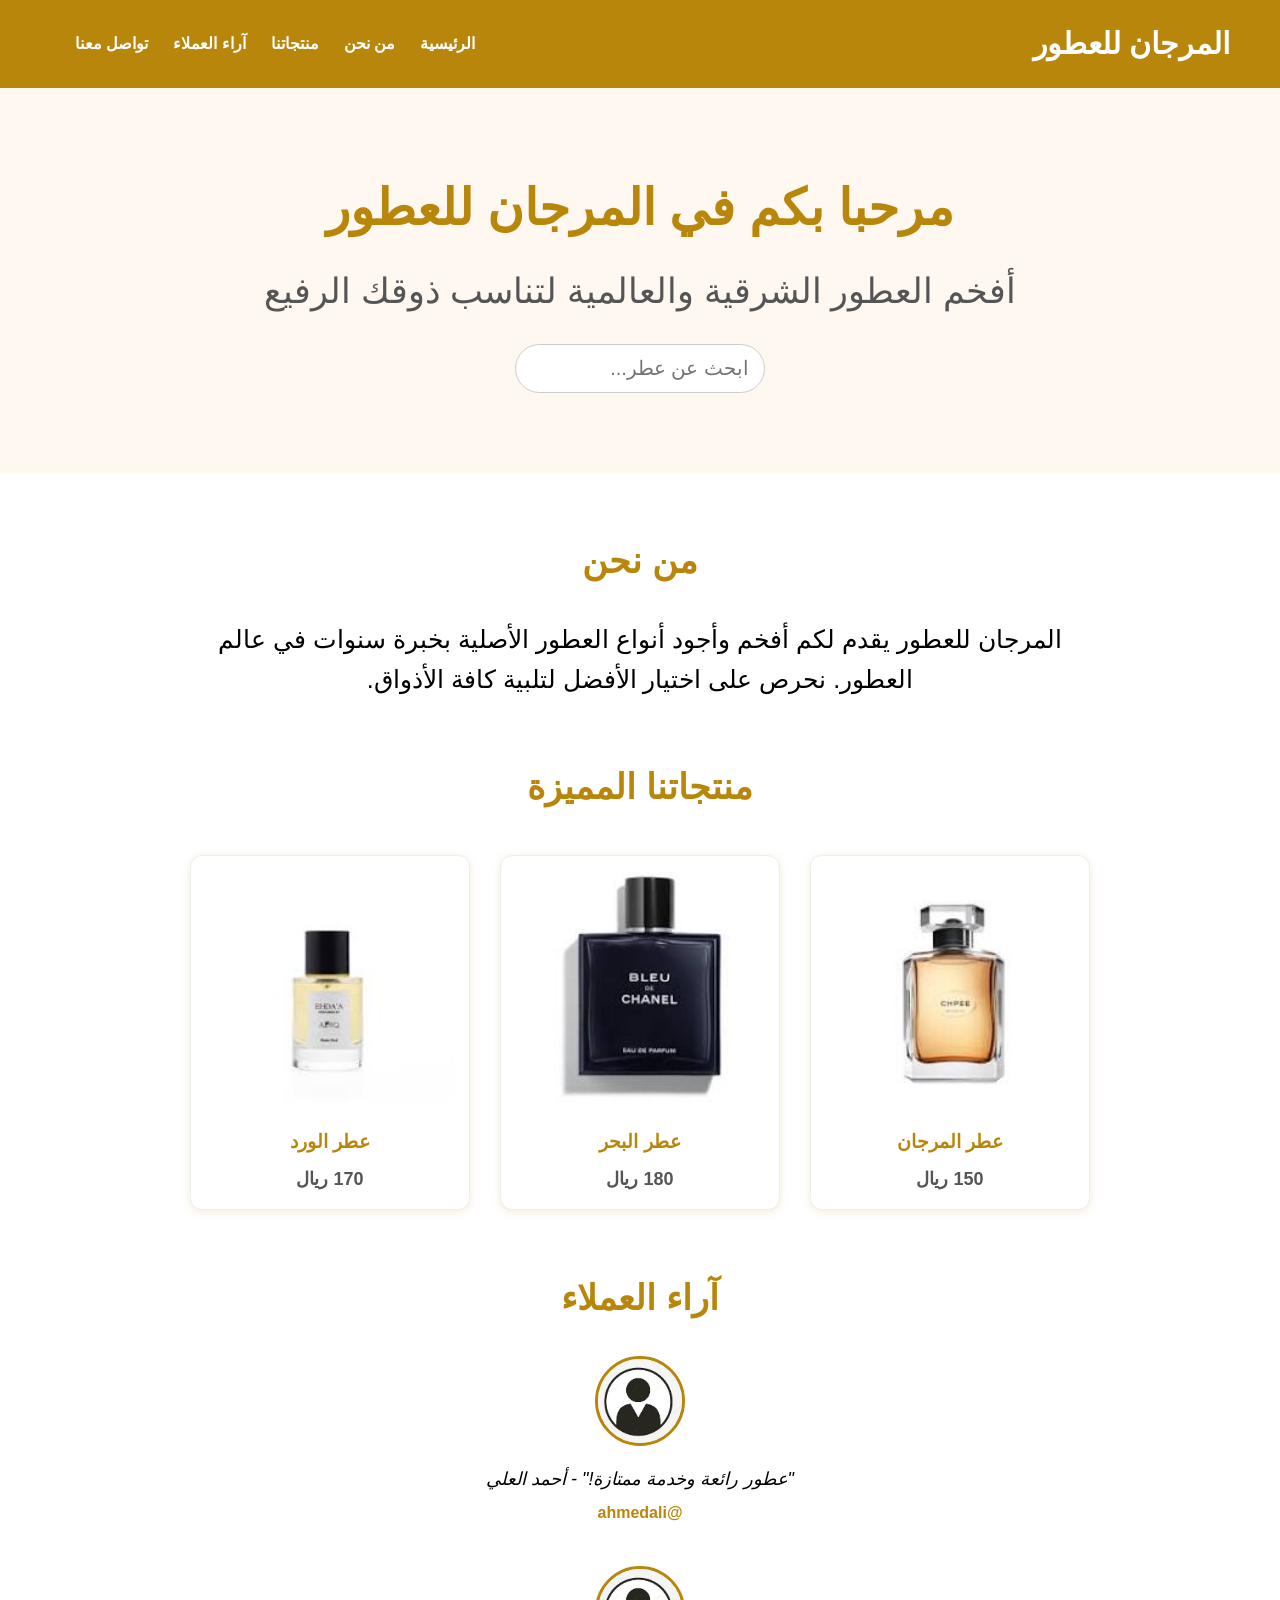
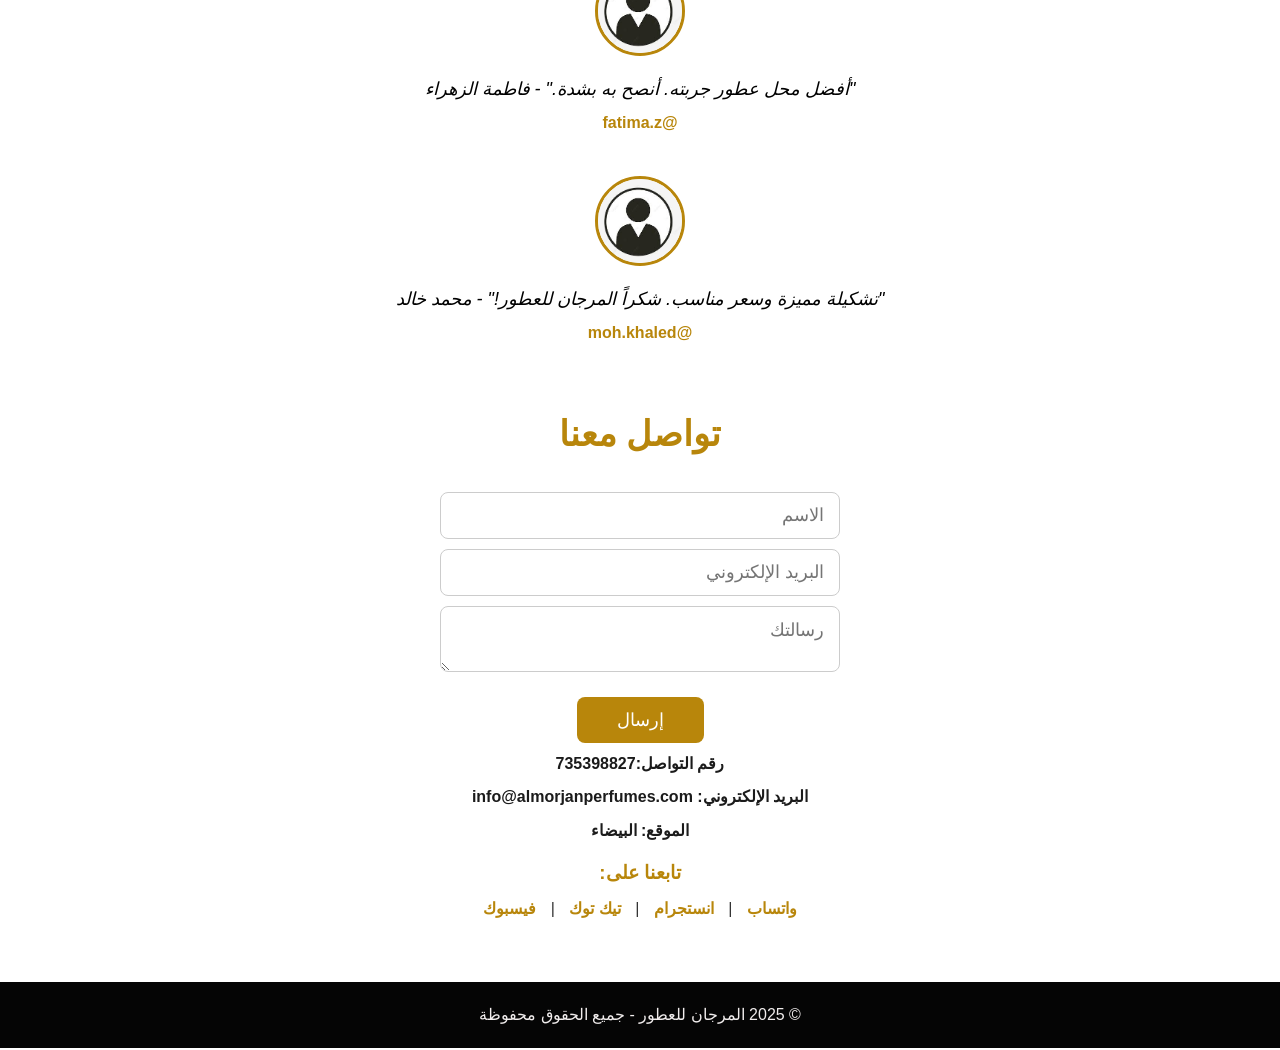
<file: index.html>
<!DOCTYPE html>
<html lang="ar" dir="rtl">
<head>
    <meta charset="UTF-8">
    <meta name="viewport" content="width=device-width, initial-scale=1.0">
    <meta name="description" content="المرجان للعطور - أفخم العطور الشرقية والعالمية مع تشكيلة مميزة تلائم ذوقك الراقي.">
    <meta name="keywords" content="عطور, عطور رجالية, عطور نسائية, عطور فاخرة, المرجان للعطور">
    <meta name="author" content="Al Morjan Perfumes">
    <title>المرجان للعطور</title>
    <link rel="icon" type="image/png" href="fav.png">
    <link rel="stylesheet" href="style.css">
</head>
<body>
    <header>
        <div class="logo">المرجان للعطور</div>
        <nav>
            <ul>
                <li><a href="#home">الرئيسية</a></li>
                <li><a href="#about">من نحن</a></li>
                <li><a href="#products">منتجاتنا</a></li>
                <li><a href="#reviews">آراء العملاء</a></li>
                <li><a href="#contact">تواصل معنا</a></li>
            </ul>
        </nav>
    </header>

    <section id="home" class="hero">
        <h1>مرحبا بكم في المرجان للعطور</h1>
        <p>أفخم العطور الشرقية والعالمية لتناسب ذوقك الرفيع</p>
        <input type="text" id="search" placeholder="ابحث عن عطر...">
    </section>
    <section id="about" class="about">
        <h2>من نحن</h2>
        <p>المرجان للعطور يقدم لكم أفخم وأجود أنواع العطور الأصلية بخبرة سنوات في عالم العطور. نحرص على اختيار الأفضل لتلبية كافة الأذواق.</p>
    </section>

    <section id="products" class="products">
        <h2>منتجاتنا المميزة</h2>
        <div class="product-grid">
            <div class="product-card">
                <img src="img3.jpg" alt="عطر فاخر 1">
                <h3>عطر المرجان</h3>
                <p>150 ريال</p>
            </div>
            <div class="product-card">
                <img src="img1.jpg" alt="عطر فاخر 2">
                <h3>عطر البحر</h3>
                <p>180 ريال</p>
            </div>
            <div class="product-card">
                <img src="img2.jpg" alt="عطر فاخر 3">
                <h3>عطر الورد</h3>
                <p>170 ريال</p>
            </div>
        </div>
    </section>

    <section id="reviews" class="reviews">
        <h2>آراء العملاء</h2>
        <div class="review">
            <img src="img.jpg" alt="أحمد العلي">
            <p>"عطور رائعة وخدمة ممتازة!" - أحمد العلي</p>
            <a href="https://instagram.com/ahmedali" target="_blank">@ahmedali</a>
        </div>
        <div class="review">
            <img src="img.jpg" alt="فاطمة الزهراء">
            <p>"أفضل محل عطور جربته. أنصح به بشدة." - فاطمة الزهراء</p>
            <a href="https://instagram.com/fatima.z" target="_blank">@fatima.z</a>
        </div>
        <div class="review">
            <img src="img.jpg" alt="محمد خالد">
            <p>"تشكيلة مميزة وسعر مناسب. شكراً المرجان للعطور!" - محمد خالد</p>
            <a href="https://instagram.com/moh.khaled" target="_blank">@moh.khaled</a>
        </div>
    </section>

    <section id="contact" class="contact">
        <h2>تواصل معنا</h2>
        <form action="contact.php" method="POST">
            <input type="text" name="name" placeholder="الاسم" required>
            <input type="email" name="email" placeholder="البريد الإلكتروني" required>
            <textarea name="message" placeholder="رسالتك" required></textarea>
            <button type="submit">إرسال</button>
        </form>
        <p>رقم التواصل:735398827</p>
        <p>البريد الإلكتروني: info@almorjanperfumes.com</p>
        <p>الموقع: البيضاء</p>
        <div class="social-media">
            <h3>تابعنا على:</h3>
            <a href="https://wa.me/967735398827" target="_blank">واتساب</a> |
            <a href="https://instagram.com/almorjan_perfumes" target="_blank">انستجرام</a> |
            <a href="https://tiktok.com/@almorjan_perfumes" target="_blank">تيك توك</a> |
            <a href="https://facebook.com/almorjanperfumes" target="_blank">فيسبوك</a>
        </div>
    </section>

    <footer>
        <p>&copy; 2025 المرجان للعطور - جميع الحقوق محفوظة</p>
    </footer>

    <script src="script.js"></script>
</body>
</html>
</file>
<file: style.css>
/* Reset بسيط */
* {
  margin: 0;
  padding: 0;
  box-sizing: border-box;
}

body {
  font-family: 'Arial', sans-serif;
  background: #fff;
  color: #333;
  direction: rtl;
  line-height: 1.6;
}

header {
  background-color: #b8860b;
  padding: 20px 50px;
  display: flex;
  justify-content: space-between;
  align-items: center;
  color: white;
}

header .logo {
  font-size: 30px;
  font-weight: bold;
}

nav ul {
  list-style: none;
  display: flex;
}

nav ul li {
  margin-left: 25px;
}

nav ul li a {
  color: white;
  text-decoration: none;
  font-weight: 600;
  transition: color 0.3s;
}

nav ul li a:hover {
  color: #fff7cc;
}

.hero {
  background: #fff8f0;
  text-align: center;
  padding: 80px 20px;
}

.hero h1 {
  color: #b8860b;
  font-size: 50px;
  margin-bottom: 15px;
}

.hero p {
  font-size: 35px;
  margin-bottom: 25px;
  color: #555;
}

#search {
  padding: 12px 15px;
  width: 250px;
  border-radius: 25px;
  border: 1px solid #ccc;
  font-size: 20px;
}

.products {
  max-width: 1100px;
  margin: 60px auto;
  text-align: center;
  padding: 0 20px;
}

.products h2 {
  color: #b8860b;
  margin-bottom: 40px;
  font-size: 35px;
}

.product-grid {
  display: flex;
  justify-content: center;
  gap: 30px;
  flex-wrap: wrap;
}

.product-card {
  width: 280px;
  border: 1px solid #eee;
  border-radius: 12px;
  padding: 15px;
  box-shadow: 0 2px 10px rgb(184 134 11 / 0.15);
  transition: transform 0.3s;
  background: white;
}

.product-card:hover {
  transform: translateY(-10px);
}

.product-card img {
  width: 100%;
  border-radius: 12px;
  margin-bottom: 15px;
}

.product-card h3 {
  color: #b8860b;
  margin-bottom: 8px;
}

.product-card p {
  font-weight: bold;
  font-size: 18px;
  color: #555;
}

.about, .reviews, .contact {
  max-width: 900px;
  margin: 60px auto;
  padding: 0 20px;
  text-align: center;
}

.about h2, .reviews h2, .contact h2 {
  color: #b8860b;
  font-size: 35px;
  margin-bottom: 30px;
}
.about p {
  font-size: 25px;
  color: #000;
}

.review {
  margin-bottom: 40px;
}

.review img {
  width: 90px;
  height: 90px;
  border-radius: 50%;
  object-fit: cover;
  margin-bottom: 12px;
  border: 3px solid #b8860b;
}

.review p {
  font-size: 18px;
  font-style: italic;
  margin-bottom: 6px;
  color: #000000;
}

.review a {
  color: #b8860b;
  font-weight: 600;
  text-decoration: none;
}

.review a:hover {
  text-decoration: underline;
}

.contact form input,
.contact form textarea {
  width: 100%;
  max-width: 400px;
  margin: 10px auto;
  padding: 12px 15px;
  border: 1px solid #ccc;
  border-radius: 8px;
  font-size: 18px;
  display: block;
  resize: vertical;
}

.contact form button {
  background-color: #b8860b;
  color: white;
  border: none;
  padding: 12px 40px;
  border-radius: 8px;
  font-size: 18px;
  cursor: pointer;
  margin-top: 15px;
  transition: background-color 0.3s;
}

.contact form button:hover {
  background-color: #a37408;
}

.contact p {
  margin: 8px 0;
  font-weight: 600;
  color: #1b1b1b;
}

.social-media {
  margin-top: 15px;
}

.social-media h3 {
  margin-bottom: 8px;
  color: #b8860b;
}

.social-media a {
  color: #b8860b;
  text-decoration: none;
  margin: 0 10px;
  font-weight: 600;
  font-size: px;
}

.social-media a:hover {
  text-decoration: underline;
}

footer {
  background-color: #050505;
  text-align: center;
  padding: 20px 10px;
  font-size: 16px;
  color: #f1eded;
  margin-top: 50px;
}

/* Responsive */
@media(max-width: 768px) {
  nav ul {
    flex-direction: column;
    align-items: center;
  }
  nav ul li {
    margin: 10px 0;
  }
  .product-grid {
    flex-direction: column;
    align-items: center;
  }
}
</file>
